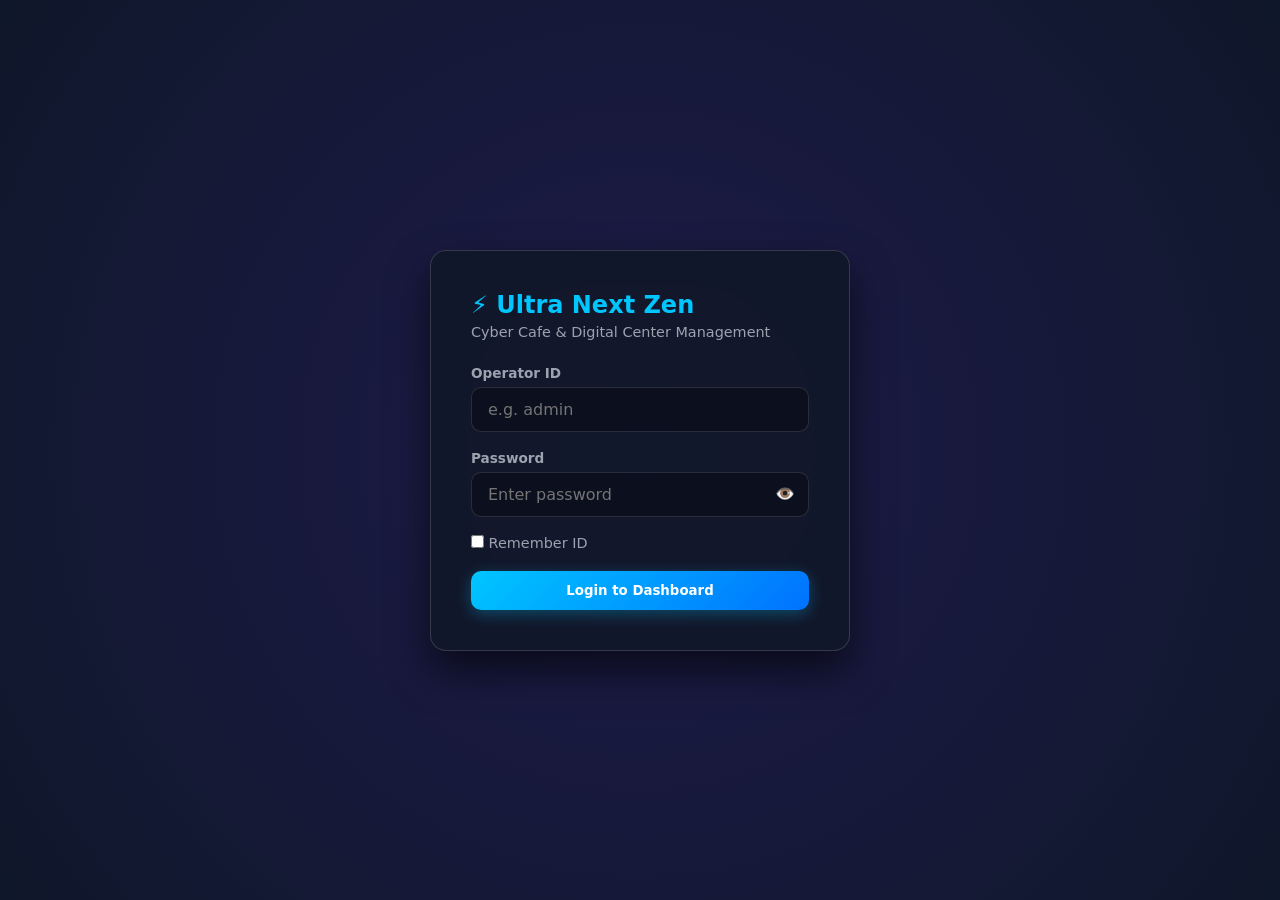
<file: login.html>
<!DOCTYPE html>
<html lang="en">
<head>
    <meta charset="UTF-8">
    <meta name="viewport" content="width=device-width, initial-scale=1.0">
    <title>Ultra Next Zen Digital Center</title>
    <link rel="stylesheet" href="style.css">
</head>
<body>
    <!-- Toast Container -->
    <div id="toastContainer"></div>

    <!-- Login Screen -->
    <div id="loginScreen" class="auth-screen">
        <div class="auth-card">
            <h2>⚡ Ultra Next Zen</h2>
            <p>Cyber Cafe & Digital Center Management</p>
            <form id="loginForm">
                <div class="input-group">
                    <label>Operator ID</label>
                    <input type="text" id="loginId" required placeholder="e.g. admin">
                </div>
                <div class="input-group password-group">
                    <label>Password</label>
                    <input type="password" id="loginPassword" required placeholder="Enter password">
                    <span id="togglePassword" title="Show/Hide Password">👁️</span>
                </div>
                <div class="checkbox-group">
                    <label><input type="checkbox" id="rememberMe"> Remember ID</label>
                </div>
                <button type="submit" class="btn-primary">Login to Dashboard</button>
            </form>
        </div>
    </div>

    <!-- Main App Container -->
    <div id="appContainer" class="app-container hidden">
        <!-- Sidebar -->
        <aside class="sidebar">
            <div class="sidebar-brand">
                <span class="brand-icon">⚡</span>
                <h2>UltraZen</h2>
            </div>
            <nav class="sidebar-nav">
                <button class="nav-item active" data-target="dashboard">📊 Dashboard</button>
                <button class="nav-item" data-target="customers">👥 Customers</button>
                <button class="nav-item" data-target="services">🌐 Services & Docs</button>
                <button class="nav-item" data-target="dataMenu">📈 Reports & Data</button>
                <button class="nav-item" id="navOperators" data-target="operators">👤 Operators</button>
                <button class="nav-item" data-target="settings">⚙️ Settings</button>
            </nav>
            <div class="sidebar-footer">
                <div class="footer-scroll-box">
                    <div class="footer-scroll-text">🚀 Fast Digital Services • Online Portal Active • 24/7 Support Available</div>
                </div>
                <div class="footer-icons-row">
                    <span class="f-icon" title="Server Status">🟢</span>
                    <span class="f-icon" title="Printer Connected">🖨️</span>
                    <span class="f-icon" title="Scanner Ready">📥</span>
                    <span class="f-icon" title="Cloud Backup">☁️</span>
                </div>
                <button id="logoutBtn" class="btn-secondary text-danger" style="padding: 8px;">🚪 Logout</button>
            </div>
        </aside>

        <!-- Main Content Area -->
        <main class="main-content">
            <!-- Top Bar -->
            <header class="top-bar">
                <div class="search-box">
                    <input type="text" id="globalSearch" placeholder="Search customers, mobile, reg no...">
                </div>
                <div class="user-info">
                    <div class="header-mini-icon" title="Center Status">🛡️</div>
                    <span id="liveClock" class="clock">00:00:00 AM</span>
                    <span class="user-badge">👤 <strong id="currentOperatorName">Admin</strong></span>
                    <button id="themeToggle" class="theme-btn" title="Toggle Theme">☀️</button>
                </div>
            </header>

            <!-- Marquee Tool Bar -->
            <div class="marquee-container">
                <span class="marquee-badge">⚡ LIVE UPDATE</span>
                <div class="marquee-wrapper">
                    <div class="marquee-text">
                        Welcome to Ultra Next Zen Digital Center! All portal services (Aadhaar, PAN, Ayushman, Voter, Ration Card) are running smoothly. Check new scheme updates below.
                    </div>
                </div>
            </div>

            <!-- Sections -->
            <div class="content-body">
                <!-- Dashboard Section -->
                <section id="dashboard" class="view-section active">
                    <h2>Dashboard Overview</h2>
                    <div class="dashboard-grid-layout">
                        <div>
                            <div class="stats-grid">
                                <div class="stat-card">
                                    <h3>Total Customers</h3>
                                    <div id="statTotalCust" class="stat-value text-cyan">0</div>
                                </div>
                                <div class="stat-card">
                                    <h3>Total Paid Revenue</h3>
                                    <div id="statTotalPaid" class="stat-value text-green">₹0</div>
                                </div>
                                <div class="stat-card">
                                    <h3>Total Pending Due</h3>
                                    <div id="statTotalDue" class="stat-value text-pink">₹0</div>
                                </div>
                                <div class="stat-card">
                                    <h3>Today's Work</h3>
                                    <div id="statTodayWork" class="stat-value text-yellow">0</div>
                                </div>
                            </div>
                        </div>

                        <div class="yojna-card">
                            <h3>🌟 5 New Govt Yojnas</h3>
                            <div class="yojna-list">
                                <div class="yojna-item">
                                    <span>1. PM Vishwakarma Yojana</span>
                                    <span class="yojna-badge">Active</span>
                                </div>
                                <div class="yojna-item">
                                    <span>2. PM Surya Ghar Muft Bijli</span>
                                    <span class="yojna-badge">Active</span>
                                </div>
                                <div class="yojna-item">
                                    <span>3. Ayushman Vay Vandana</span>
                                    <span class="yojna-badge">New</span>
                                </div>
                                <div class="yojna-item">
                                    <span>4. Subhadra Yojana (Women)</span>
                                    <span class="yojna-badge">Open</span>
                                </div>
                                <div class="yojna-item">
                                    <span>5. PM Mudra Loan (Tarun Plus)</span>
                                    <span class="yojna-badge">Updated</span>
                                </div>
                            </div>
                        </div>
                    </div>
                </section>

                <!-- Customers Section -->
                <section id="customers" class="view-section hidden">
                    <div class="section-header">
                        <h2>Customer Records</h2>
                        <button id="addCustomerBtn" class="btn-primary">+ Add New Customer</button>
                    </div>
                    <div class="table-container">
                        <table class="data-table">
                            <thead>
                                <tr>
                                    <th>Date</th>
                                    <th>Reg No</th>
                                    <th>Customer Name</th>
                                    <th>Mobile</th>
                                    <th>Work Details</th>
                                    <th>Total</th>
                                    <th>Paid</th>
                                    <th>Due</th>
                                    <th>Actions</th>
                                </tr>
                            </thead>
                            <tbody id="customerTableBody"></tbody>
                        </table>
                        <div id="emptyCustomers" class="empty-state hidden">No customers found.</div>
                    </div>
                </section>

                <!-- Services Section -->
                <section id="services" class="view-section hidden">
                    <div class="section-header">
                        <h2>Services Portal (2050 Glass View)</h2>
                        <span class="text-muted">Click any service icon to open Action Menu</span>
                    </div>
                    <div id="servicesGrid" class="services-grid"></div>
                </section>

                <!-- Reports Section -->
                <section id="dataMenu" class="view-section hidden">
                    <h2>Reports & Backup Management</h2>
                    <div class="tabs-header">
                        <button class="tab-btn active" data-tab="daily">Daily Report</button>
                        <button class="tab-btn" data-tab="monthly">Monthly Report</button>
                        <button class="tab-btn" data-tab="yearly">Yearly Report</button>
                        <button class="tab-btn" data-tab="backup">Backup / Restore</button>
                    </div>
                    <div id="reportContent" class="report-content-card"></div>
                    <div style="margin-top: 20px;">
                        <button id="exportCsvBtn" class="btn-secondary">📥 Export All Customers (CSV)</button>
                    </div>
                </section>

                <!-- Operators Section -->
                <section id="operators" class="view-section hidden">
                    <div class="section-header">
                        <h2>Operator Management</h2>
                        <button id="addOpBtn" class="btn-primary">+ Add New Operator</button>
                    </div>
                    <div class="table-container">
                        <table class="data-table">
                            <thead>
                                <tr>
                                    <th>Operator ID</th>
                                    <th>Full Name</th>
                                    <th>Role</th>
                                    <th>Status</th>
                                    <th>Action</th>
                                </tr>
                            </thead>
                            <tbody id="operatorTableBody"></tbody>
                        </table>
                    </div>
                </section>

                <!-- Settings Section -->
                <section id="settings" class="view-section hidden">
                    <h2>Center Settings</h2>
                    <div class="settings-card">
                        <div class="input-group">
                            <label>Center Name</label>
                            <input type="text" id="setCenterName">
                        </div>
                        <div class="input-group">
                            <label>Receipt Footer Message</label>
                            <input type="text" id="setReceiptFooter">
                        </div>
                        <div class="input-group">
                            <label>WhatsApp Support Number</label>
                            <input type="text" id="setWhatsapp">
                        </div>
                        <div class="input-group">
                            <label>Telegram Channel Link</label>
                            <input type="text" id="setChannel">
                        </div>
                        <button id="saveSettingsBtn" class="btn-primary">Save Settings</button>
                    </div>
                </section>
            </div>
        </main>
    </div>

    <!-- Modals & Support Widget -->
    <div id="customerModal" class="modal hidden">
        <div class="modal-content">
            <div class="modal-header">
                <h3 id="customerModalTitle">Add Customer</h3>
                <button class="close-btn" onclick="closeModal('customerModal')">✖</button>
            </div>
            <form id="customerForm">
                <input type="hidden" id="custId">
                <div class="form-row">
                    <div class="input-group">
                        <label>Customer Name *</label>
                        <input type="text" id="custName" required placeholder="Full name">
                    </div>
                    <div class="input-group">
                        <label>Mobile Number *</label>
                        <input type="tel" id="custMobile" required placeholder="10 digit mobile">
                    </div>
                </div>
                <div class="input-group">
                    <label>Address / Village</label>
                    <input type="text" id="custAddress" placeholder="Address">
                </div>
                <div class="input-group">
                    <label>Work Performed / Service *</label>
                    <input type="text" id="custWork" list="serviceList" required placeholder="Select or type work">
                    <datalist id="serviceList"></datalist>
                </div>
                <div class="form-row">
                    <div class="input-group">
                        <label>Total Amount (₹)</label>
                        <input type="number" id="custTotal" value="0" min="0">
                    </div>
                    <div class="input-group">
                        <label>Paid Amount (₹)</label>
                        <input type="number" id="custPaid" value="0" min="0">
                    </div>
                    <div class="input-group">
                        <label>Due Amount (₹)</label>
                        <input type="number" id="custDue" value="0" readonly>
                    </div>
                </div>
                <button type="submit" class="btn-primary" style="width: 100%; margin-top: 18px;">Save Customer Entry</button>
            </form>
        </div>
    </div>

    <!-- Service Viewer Modal -->
    <div id="serviceViewerModal" class="modal hidden">
        <div class="modal-content large-modal">
            <div class="modal-header">
                <div class="service-title-wrap">
                    <span id="svIcon" class="s-icon"></span>
                    <h3 id="svName">Service Details</h3>
                </div>
                <button class="close-btn" onclick="closeModal('serviceViewerModal')">✖</button>
            </div>
            <p id="svDesc" class="text-muted" style="margin: 10px 0;"></p>
            
            <div class="viewer-actions">
                <button id="svDocBtn" class="service-action-btn">
                    <span>📄</span> Document Guide & Requirements
                </button>
                <button id="svVidBtn" class="service-action-btn">
                    <span>🎥</span> Watch YouTube Tutorial
                </button>
            </div>

            <div id="svMediaContainer" class="media-container hidden" style="margin-top: 15px;"></div>
        </div>
    </div>

    <div id="supportWidget" class="support-widget">
        <div class="support-header">
            <span>💬 Quick Help</span>
            <button id="closeSupport">×</button>
        </div>
        <div class="support-body">
            <button id="btnWhatsapp" class="btn-wa">WhatsApp Support</button>
            <button id="btnChannel" class="btn-tg">Join Telegram</button>
        </div>
    </div>

    <script src="app.js"></script>
</body>
</html>
</file>
<file: style.css>
:root {
    --bg-main: #0b0f19;
    --bg-card: rgba(255, 255, 255, 0.05);
    --bg-sidebar: #070a12;
    --text-main: #f3f4f6;
    --text-muted: #9ca3af;
    --primary: #00c6ff;
    --primary-hover: #0072ff;
    --cyan: #00c6ff;
    --green: #34d399;
    --pink: #f472b6;
    --yellow: #f59e0b;
    --danger: #ff3366;
    --border: rgba(255, 255, 255, 0.12);
    --glass-blur: blur(16px);
}

body.light-theme {
    --bg-main: #f1f5f9;
    --bg-card: rgba(255, 255, 255, 0.85);
    --bg-sidebar: #e2e8f0;
    --text-main: #0f172a;
    --text-muted: #64748b;
    --border: rgba(0, 0, 0, 0.1);
}

* { box-sizing: border-box; margin: 0; padding: 0; font-family: 'Inter', system-ui, -apple-system, sans-serif; }
body { background: radial-gradient(circle at top right, #111827, #0b0f19); color: var(--text-main); height: 100vh; overflow: hidden; }

.hidden { display: none !important; }
.text-cyan { color: var(--cyan); }
.text-green { color: var(--green); }
.text-pink { color: var(--pink); }
.text-yellow { color: var(--yellow); }
.text-danger { color: var(--danger); }
.text-muted { color: var(--text-muted); }

/* Toast */
#toastContainer { position: fixed; top: 20px; right: 20px; z-index: 9999; display: flex; flex-direction: column; gap: 10px; }
.toast { background: #111827; color: var(--text-main); padding: 14px 22px; border-radius: 10px; box-shadow: 0 10px 30px rgba(0,0,0,0.5); border-left: 4px solid var(--green); border: 1px solid rgba(255,255,255,0.1); font-weight: 500; animation: fadeIn 0.3s ease; }
@keyframes fadeIn { from { opacity: 0; transform: translateY(-10px); } to { opacity: 1; transform: translateY(0); } }

/* Auth Screen */
.auth-screen { display: flex; justify-content: center; align-items: center; height: 100vh; background: radial-gradient(circle at center, #1e1b4b, #0f172a); }
.auth-card { background: rgba(17, 24, 39, 0.85); backdrop-filter: var(--glass-blur); padding: 40px; border-radius: 16px; width: 100%; max-width: 420px; box-shadow: 0 20px 40px rgba(0,0,0,0.6); border: 1px solid rgba(255,255,255,0.15); }
.auth-card h2 { margin-bottom: 5px; color: var(--cyan); font-weight: 800; }
.auth-card p { color: var(--text-muted); margin-bottom: 25px; font-size: 0.9em; }

.input-group { margin-bottom: 18px; display: flex; flex-direction: column; gap: 6px; }
.input-group label { font-size: 0.85em; color: var(--text-muted); font-weight: 600; }
.input-group input { padding: 12px 16px; border-radius: 10px; border: 1px solid var(--border); background: rgba(0,0,0,0.3); color: var(--text-main); font-size: 1em; transition: 0.3s; }
.input-group input:focus { outline: none; border-color: var(--primary); box-shadow: 0 0 15px rgba(0, 198, 255, 0.3); }

.password-group { position: relative; }
.password-group span { position: absolute; right: 14px; top: 34px; cursor: pointer; }
.checkbox-group { margin-bottom: 20px; font-size: 0.9em; color: var(--text-muted); }

.btn-primary { background: linear-gradient(135deg, var(--primary), var(--primary-hover)); color: white; border: none; padding: 12px 18px; border-radius: 10px; cursor: pointer; font-weight: bold; transition: 0.3s; width: 100%; box-shadow: 0 4px 15px rgba(0, 198, 255, 0.3); }
.btn-primary:hover { transform: translateY(-2px); box-shadow: 0 6px 20px rgba(0, 198, 255, 0.5); filter: brightness(1.1); }
.btn-secondary { background: rgba(255,255,255,0.06); color: var(--text-main); border: 1px solid var(--border); padding: 10px 16px; border-radius: 10px; cursor: pointer; font-weight: bold; transition: 0.3s; }
.btn-secondary:hover { background: rgba(255,255,255,0.12); transform: translateY(-1px); }

/* App Layout */
.app-container { display: flex; height: 100vh; }
.sidebar { width: 260px; background: var(--bg-sidebar); border-right: 1px solid var(--border); display: flex; flex-direction: column; }
.sidebar-brand { padding: 20px; border-bottom: 1px solid var(--border); display: flex; align-items: center; gap: 10px; color: var(--cyan); font-weight: 900; }
.brand-icon { font-size: 1.3em; background: rgba(0,198,255,0.1); padding: 6px; border-radius: 8px; border: 1px solid rgba(0,198,255,0.2); }

.sidebar-nav { padding: 18px; display: flex; flex-direction: column; gap: 8px; flex: 1; overflow-y: auto; }
.nav-item { background: transparent; border: none; color: var(--text-muted); padding: 12px 16px; text-align: left; border-radius: 10px; cursor: pointer; font-weight: 600; transition: 0.3s; }
.nav-item:hover, .nav-item.active { background: linear-gradient(135deg, rgba(0,198,255,0.15), rgba(0,114,255,0.25)); color: var(--cyan); border: 1px solid rgba(0,198,255,0.3); }

.sidebar-footer { padding: 15px; border-top: 1px solid var(--border); display: flex; flex-direction: column; gap: 10px; }
.footer-scroll-box { height: 35px; overflow: hidden; background: rgba(0,0,0,0.2); border-radius: 6px; border: 1px solid var(--border); display: flex; align-items: center; padding: 0 10px; }
.footer-scroll-text { font-size: 0.75em; color: var(--cyan); white-space: nowrap; animation: scrollText 12s linear infinite; }
@keyframes scrollText { 0% { transform: translateX(100%); } 100% { transform: translateX(-150%); } }

.footer-icons-row { display: flex; justify-content: space-around; align-items: center; padding: 4px 0; }
.f-icon { font-size: 1.1em; cursor: pointer; transition: 0.2s; opacity: 0.7; }
.f-icon:hover { opacity: 1; transform: scale(1.2); }

.main-content { flex: 1; display: flex; flex-direction: column; overflow: hidden; }
.top-bar { height: 75px; background: rgba(17, 24, 39, 0.6); backdrop-filter: var(--glass-blur); border-bottom: 1px solid var(--border); display: flex; justify-content: space-between; align-items: center; padding: 0 25px; }
.search-box input { padding: 10px 18px; border-radius: 20px; border: 1px solid var(--border); background: rgba(0,0,0,0.3); color: var(--text-main); width: 280px; outline: none; transition: 0.3s; }
.search-box input:focus { border-color: var(--cyan); box-shadow: 0 0 15px rgba(0,198,255,0.2); }

.user-info { display: flex; align-items: center; gap: 14px; }
.header-mini-icon { font-size: 1.2em; background: rgba(255,255,255,0.05); padding: 6px 10px; border-radius: 10px; border: 1px solid var(--border); display: flex; align-items: center; gap: 6px; }
.clock { font-family: monospace; font-weight: bold; color: var(--cyan); background: rgba(0,198,255,0.1); padding: 6px 10px; border-radius: 8px; border: 1px solid rgba(0,198,255,0.2); font-size: 0.9em; }
.user-badge { background: rgba(255,255,255,0.05); padding: 6px 12px; border-radius: 20px; border: 1px solid var(--border); font-size: 0.85em; }
.theme-btn { background: transparent; border: none; font-size: 1.1em; cursor: pointer; padding: 6px; border-radius: 50%; transition: 0.3s; }
.theme-btn:hover { background: rgba(255,255,255,0.1); }

.marquee-container {
    background: rgba(11, 15, 25, 0.75);
    backdrop-filter: var(--glass-blur);
    border-bottom: 1px solid rgba(0, 198, 255, 0.25);
    padding: 10px 20px;
    display: flex;
    align-items: center;
    gap: 15px;
    overflow: hidden;
    box-shadow: inset 0 0 20px rgba(0, 198, 255, 0.05);
}

.marquee-badge {
    background: linear-gradient(135deg, var(--primary), var(--primary-hover));
    color: #fff;
    font-size: 0.75em;
    font-weight: 800;
    padding: 4px 10px;
    border-radius: 6px;
    letter-spacing: 0.5px;
    white-space: nowrap;
    box-shadow: 0 0 12px rgba(0, 198, 255, 0.4);
}

.marquee-wrapper { overflow: hidden; width: 100%; }
.marquee-text { display: inline-block; font-size: 0.88em; font-weight: 500; color: var(--text-main); white-space: nowrap; animation: marqueeScroll 25s linear infinite; }

@keyframes marqueeScroll {
    0% { transform: translateX(100%); }
    100% { transform: translateX(-100%); }
}

.content-body { flex: 1; padding: 25px; overflow-y: auto; }
.view-section h2 { margin-bottom: 20px; font-weight: 700; color: #fff; }

.dashboard-grid-layout { display: grid; grid-template-columns: 2fr 1fr; gap: 20px; }
@media (max-width: 1024px) { .dashboard-grid-layout { grid-template-columns: 1fr; } }

.stats-grid { display: grid; grid-template-columns: repeat(auto-fit, minmax(200px, 1fr)); gap: 16px; margin-bottom: 25px; }
.stat-card { background: rgba(255, 255, 255, 0.03); backdrop-filter: var(--glass-blur); padding: 20px; border-radius: 14px; border: 1px solid var(--border); box-shadow: 0 8px 32px rgba(0,0,0,0.2); transition: 0.3s; }
.stat-card:hover { transform: translateY(-4px); border-color: rgba(0,198,255,0.3); }
.stat-card h3 { font-size: 0.85em; color: var(--text-muted); margin-bottom: 8px; font-weight: 600; }
.stat-value { font-size: 2em; font-weight: 800; }

.yojna-card { background: rgba(17, 24, 39, 0.75); backdrop-filter: var(--glass-blur); border: 1px solid var(--border); border-radius: 14px; padding: 20px; box-shadow: 0 8px 32px rgba(0,0,0,0.3); height: fit-content; }
.yojna-card h3 { color: var(--yellow); margin-bottom: 12px; font-size: 1.1em; display: flex; align-items: center; gap: 8px; }
.yojna-list { display: flex; flex-direction: column; gap: 10px; }
.yojna-item { background: rgba(255,255,255,0.03); border: 1px solid var(--border); padding: 10px 14px; border-radius: 10px; font-size: 0.85em; display: flex; justify-content: space-between; align-items: center; transition: 0.2s; }
.yojna-item:hover { background: rgba(0,198,255,0.08); border-color: rgba(0,198,255,0.3); }
.yojna-badge { background: rgba(52, 211, 153, 0.15); color: var(--green); padding: 2px 8px; border-radius: 6px; font-size: 0.75em; font-weight: bold; border: 1px solid rgba(52,211,153,0.3); }

.section-header { display: flex; justify-content: space-between; align-items: center; margin-bottom: 20px; }
.table-container { background: rgba(17, 24, 39, 0.7); backdrop-filter: var(--glass-blur); border-radius: 14px; border: 1px solid var(--border); overflow: hidden; box-shadow: 0 8px 32px rgba(0,0,0,0.3); }
.data-table { width: 100%; border-collapse: collapse; text-align: left; font-size: 0.95em; }
.data-table th, .data-table td { padding: 14px 18px; border-bottom: 1px solid var(--border); }
.data-table th { background: rgba(0, 198, 255, 0.08); color: var(--cyan); font-weight: 700; }
.data-table tr:hover { background: rgba(255,255,255,0.02); }
.action-btns { display: flex; gap: 8px; }
.action-btns button { background: rgba(255,255,255,0.06); border: 1px solid var(--border); padding: 6px 10px; border-radius: 6px; cursor: pointer; transition: 0.2s; }
.action-btns button:hover { background: rgba(255,255,255,0.18); transform: scale(1.05); }
.empty-state { padding: 40px; text-align: center; color: var(--text-muted); }

.services-grid { display: grid; grid-template-columns: repeat(auto-fit, minmax(160px, 1fr)); gap: 16px; }

.service-glass-card {
    background: transparent;
    backdrop-filter: blur(20px);
    -webkit-backdrop-filter: blur(20px);
    border: 1px solid rgba(255, 255, 255, 0.08);
    border-radius: 16px;
    padding: 22px 14px;
    display: flex;
    flex-direction: column;
    align-items: center;
    text-align: center;
    gap: 12px;
    cursor: pointer;
    transition: all 0.3s cubic-bezier(0.4, 0, 0.2, 1);
    box-shadow: 0 8px 32px rgba(0, 0, 0, 0.25);
}

.service-glass-card:hover {
    background: rgba(0, 198, 255, 0.07);
    border-color: rgba(0, 198, 255, 0.4);
    transform: translateY(-6px) scale(1.03);
    box-shadow: 0 12px 35px rgba(0, 198, 255, 0.25);
}

.service-glass-icon {
    font-size: 2.3em;
    background: rgba(0, 198, 255, 0.08);
    width: 60px;
    height: 60px;
    display: flex;
    align-items: center;
    justify-content: center;
    border-radius: 14px;
    border: 1px solid rgba(0, 198, 255, 0.2);
    transition: 0.3s;
}

.service-glass-card:hover .service-glass-icon {
    background: rgba(0, 198, 255, 0.18);
    box-shadow: 0 0 15px rgba(0, 198, 255, 0.4);
}

.service-glass-name { font-size: 0.88em; font-weight: 600; color: var(--text-main); letter-spacing: 0.3px; }

.tabs-header { display: flex; gap: 10px; margin-bottom: 20px; }
.tab-btn { background: rgba(255,255,255,0.04); border: 1px solid var(--border); color: var(--text-muted); padding: 10px 18px; border-radius: 8px; cursor: pointer; font-weight: 600; transition: 0.3s; }
.tab-btn.active, .tab-btn:hover { background: linear-gradient(135deg, var(--primary), var(--primary-hover)); color: white; border-color: transparent; box-shadow: 0 4px 12px rgba(0,198,255,0.3); }
.report-content-card, .settings-card { background: rgba(17, 24, 39, 0.75); backdrop-filter: var(--glass-blur); border: 1px solid var(--border); padding: 28px; border-radius: 14px; box-shadow: 0 8px 32px rgba(0,0,0,0.3); }
.settings-card { max-width: 620px; }

.modal { position: fixed; top: 0; left: 0; width: 100%; height: 100%; background: rgba(0,0,0,0.7); backdrop-filter: blur(8px); display: flex; justify-content: center; align-items: center; z-index: 1000; }
.modal-content { background: #111827; padding: 32px; border-radius: 18px; width: 100%; max-width: 520px; border: 1px solid rgba(255,255,255,0.15); box-shadow: 0 25px 50px rgba(0,0,0,0.7); }
.large-modal { max-width: 720px; }
.modal-header { display: flex; justify-content: space-between; align-items: center; margin-bottom: 18px; }
.close-btn { background: rgba(255,255,255,0.08); border: none; font-size: 1.1em; color: #fff; width: 34px; height: 34px; border-radius: 50%; cursor: pointer; display: flex; align-items: center; justify-content: center; transition: 0.2s; }
.close-btn:hover { background: rgba(255,51,102,0.3); color: #ff3366; }
.form-row { display: grid; grid-template-columns: 1fr 1fr; gap: 16px; }
.service-title-wrap { display: flex; align-items: center; gap: 12px; }

.media-container img { width: 100%; border-radius: 10px; border: 1px solid var(--border); }

.support-widget { position: fixed; bottom: 20px; right: 20px; background: rgba(17, 24, 39, 0.9); backdrop-filter: var(--glass-blur); border: 1px solid var(--border); border-radius: 12px; width: 250px; box-shadow: 0 10px 30px rgba(0,0,0,0.5); transform: translateY(150px); opacity: 0; transition: 0.4s ease; z-index: 999; }
.support-widget.show { transform: translateY(0); opacity: 1; }
.support-header { background: rgba(0,0,0,0.3); padding: 12px 16px; display: flex; justify-content: space-between; align-items: center; font-weight: bold; border-bottom: 1px solid var(--border); }
.support-header button { background: transparent; border: none; font-size: 1.2em; color: var(--text-muted); cursor: pointer; }
.support-body { padding: 16px; display: flex; flex-direction: column; gap: 10px; }
.btn-wa { background: linear-gradient(135deg, #25d366, #128c7e); color: white; border: none; padding: 10px; border-radius: 8px; font-weight: bold; cursor: pointer; box-shadow: 0 4px 12px rgba(37,211,102,0.3); transition: 0.2s; }
.btn-tg { background: linear-gradient(135deg, #0088cc, #005f8f); color: white; border: none; padding: 10px; border-radius: 8px; font-weight: bold; cursor: pointer; box-shadow: 0 4px 12px rgba(0,136,204,0.3); transition: 0.2s; }

/* --- Updated Document Style Button Design for Service Actions --- */
.service-action-btn,
.viewer-actions button {
    background: rgba(255, 255, 255, 0.06) !important;
    color: var(--text-main) !important;
    border: 1px solid var(--border) !important;
    padding: 12px 16px;
    border-radius: 10px;
    cursor: pointer;
    font-weight: 600;
    transition: 0.3s ease;
    display: flex;
    align-items: center;
    justify-content: flex-start;
    gap: 10px;
    width: 100%;
    box-shadow: none !important;
}

.service-action-btn:hover,
.viewer-actions button:hover {
    background: rgba(255, 255, 255, 0.12) !important;
    border-color: rgba(255, 255, 255, 0.3) !important;
    transform: translateY(-2px);
}
</file>
